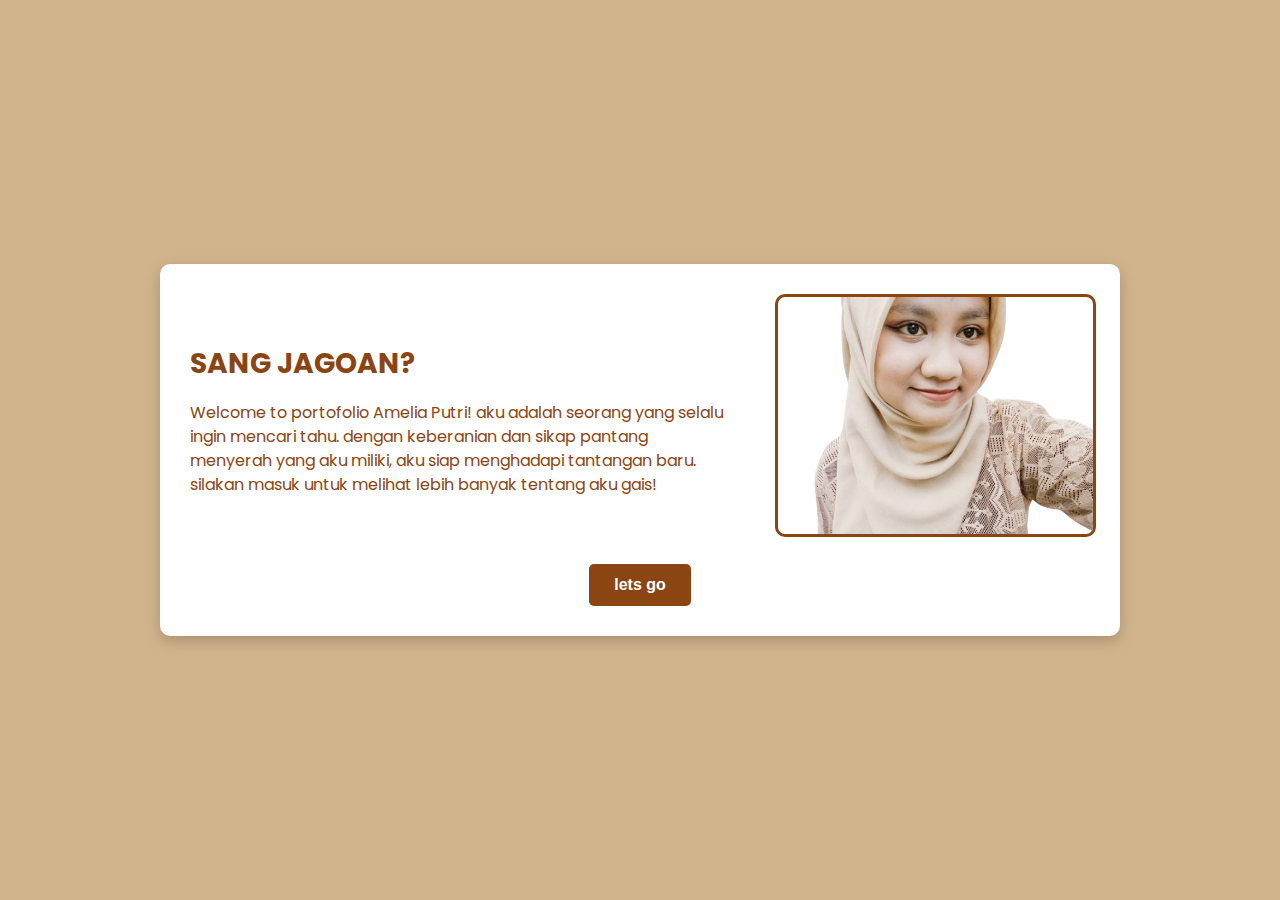
<file: index.html>
<!DOCTYPE html>
<html lang="id">
<head>
    <meta charset="UTF-8">
    <meta name="viewport" content="width=device-width, initial-scale=1.0">
    <title>Opening Portofolio</title>
    <link rel="stylesheet" href="css/op.css">
</head>
<body>
    <div class="container">
        <div class="content">
            <div class="text">
                <h1>SANG JAGOAN?</h1>
                <p>
                    Welcome to portofolio Amelia Putri! aku adalah seorang yang selalu ingin mencari tahu. 
                    dengan keberanian dan sikap pantang menyerah yang aku miliki, aku siap menghadapi tantangan baru. 
                    silakan masuk untuk melihat lebih banyak tentang aku gais!
                </p>
            </div>
            <div class="image">
                <img src="img/amel2-removebg-preview.png" alt="Foto Profil">
            </div>
        </div>
        <button class="btn" onclick="masukPortofolio()">lets go</button>
    </div>

    <script src="js/op.js"></script>
</body>
</html>
</file>
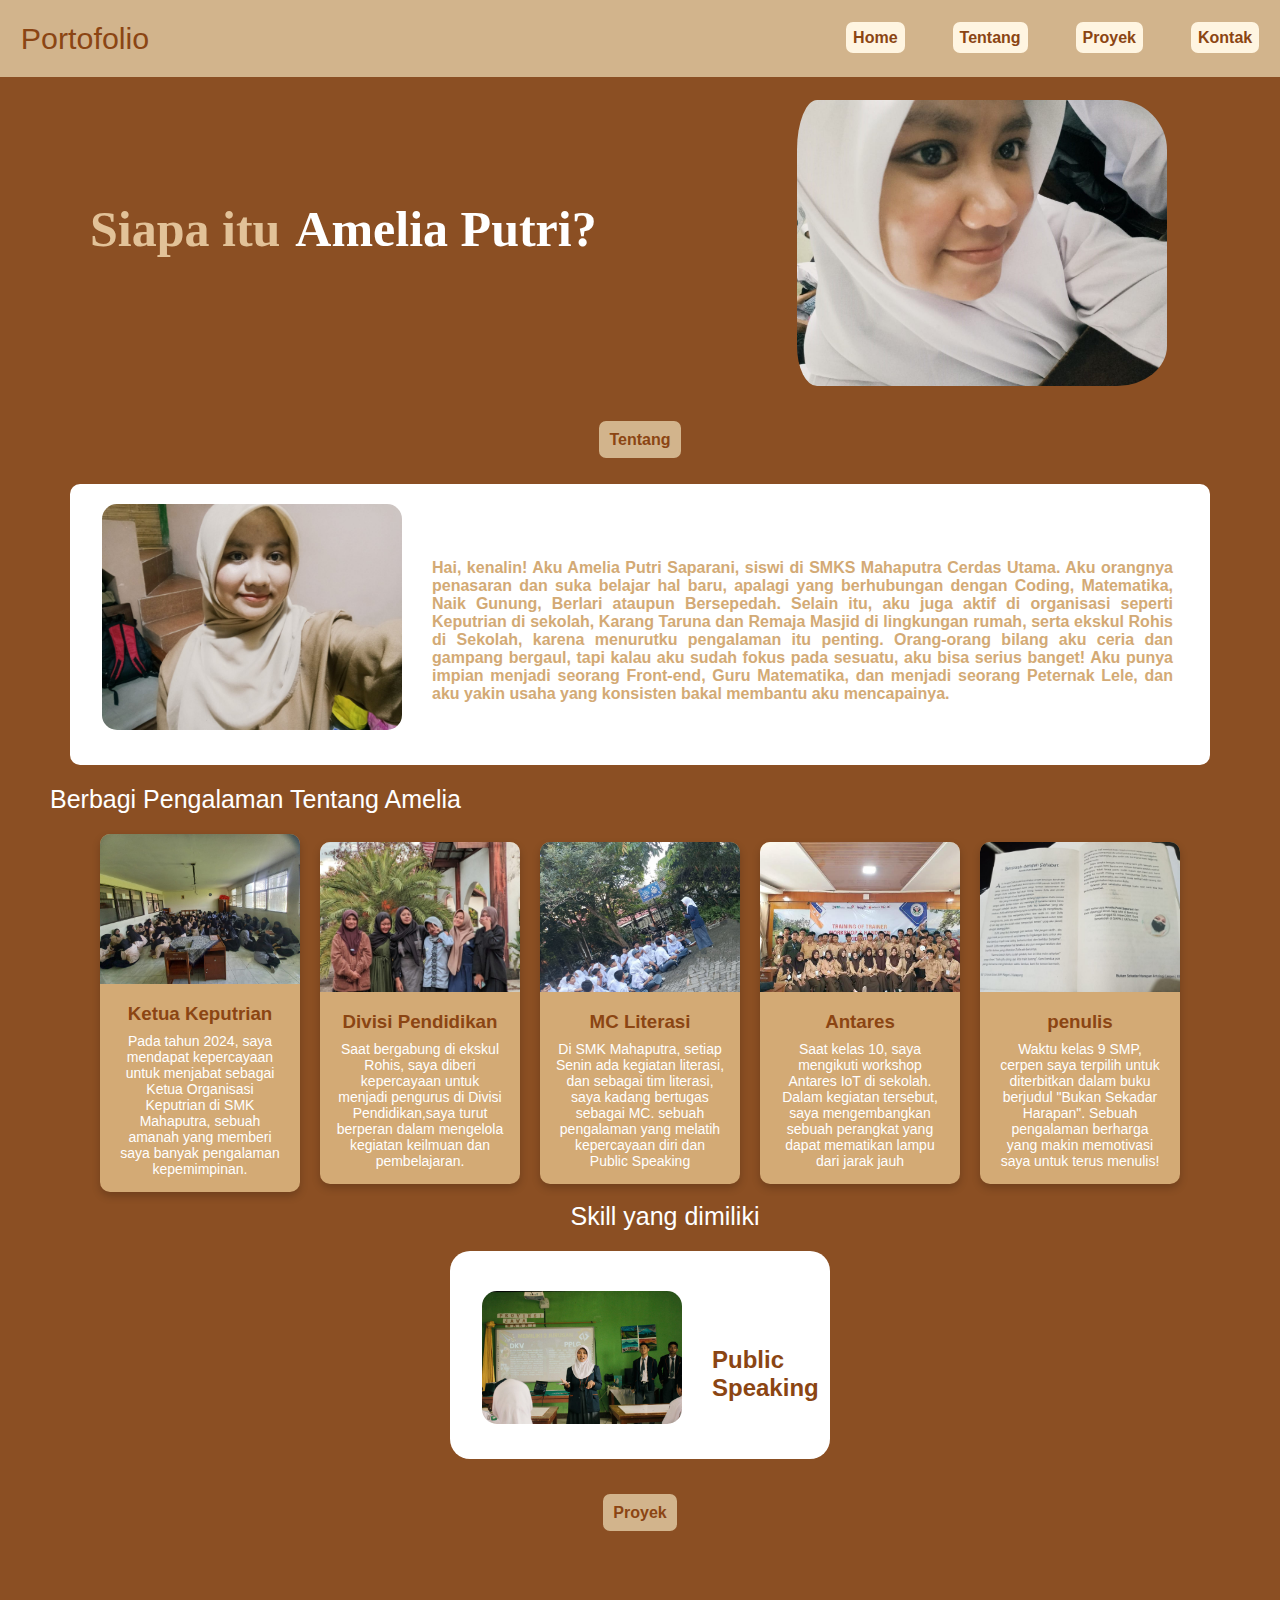
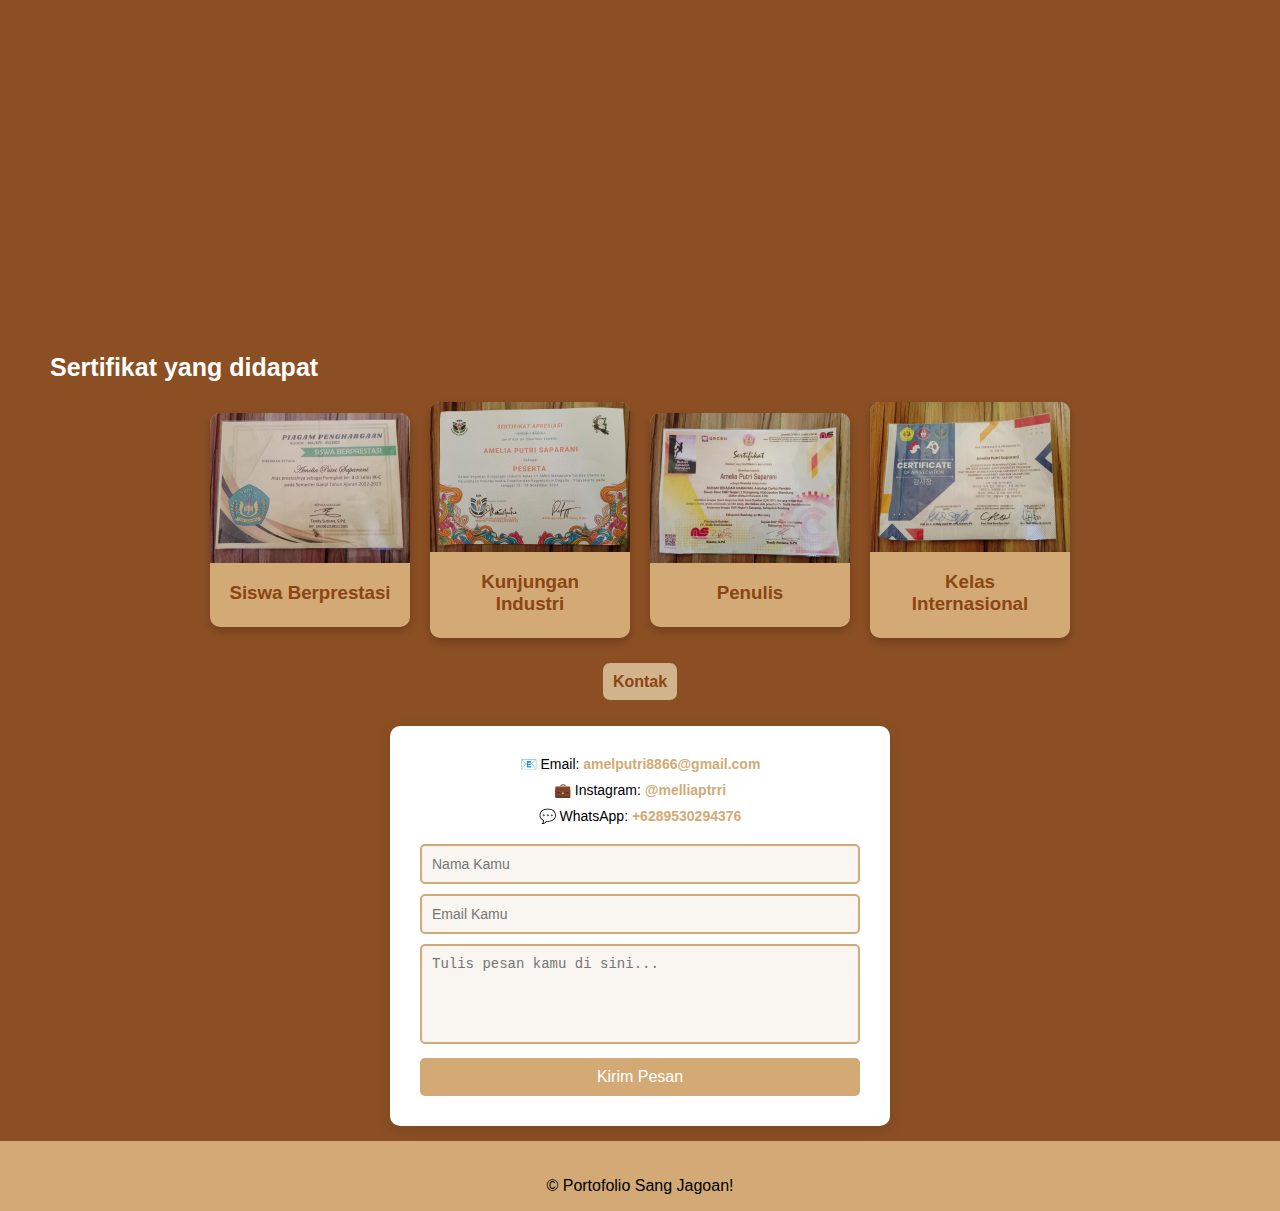
<file: portofolio.html>
<!DOCTYPE html>
<html lang="id">
<head>
    <meta charset="UTF-8">
    <meta name="viewport" content="width=device-width, initial-scale=1.0">
    <title>Responsive Navbar</title>
   <link rel="stylesheet" href="css/style.css">
</head>
<body>
    <header>
        <nav class="navbar">
            <div class="logo">Portofolio</div>
            <ul class="nav-links" id="nav-links">
                <li><a href="#home">Home</a></li>
                <li><a href="#about">Tentang</a></li>
                <li><a href="#projects">Proyek</a></li>
                <li><a href="#contact">Kontak</a></li>
            </ul>
            <div class="hamburger" onclick="toggleMenu()">☰</div>
        </nav>
    </header>
    <script>
        function toggleMenu() {
            const navLinks = document.getElementById('nav-links');
            navLinks.classList.toggle('active');
        }
    </script>
    <div id="home" class="aps1">
        <h2>Siapa itu</h2>
        <h1>Amelia Putri?</h1>
        <img src="img/putih.jpg" width="400px">
    </div>
    <div id="about" class="aps2">
        <a href="">Tentang</a>
    </div>
    <div class="fotmel1">
        <img src="img/cynk1.jpg" width="300px">
        <h4>Hai, kenalin! Aku Amelia Putri Saparani, siswi di SMKS Mahaputra Cerdas Utama. Aku orangnya penasaran dan suka belajar hal baru, apalagi yang berhubungan dengan Coding, Matematika, Naik Gunung, Berlari ataupun Bersepedah. Selain itu, aku juga aktif di organisasi seperti Keputrian di sekolah, Karang Taruna dan Remaja Masjid di lingkungan rumah, serta ekskul Rohis di Sekolah, karena menurutku pengalaman itu penting.
            Orang-orang bilang aku ceria dan gampang bergaul, tapi kalau aku sudah fokus pada sesuatu, aku bisa serius banget! Aku punya impian menjadi seorang Front-end, Guru Matematika, dan menjadi seorang Peternak Lele, dan aku yakin usaha yang konsisten bakal membantu aku mencapainya.
        </h4>
     </div>
    <div class="eksperience">
        <a href="">Berbagi Pengalaman Tentang Amelia</a>
    </div>
<div class="lia">
    <div class="card">
        <img src="img/ketuaput.jpg" alt="Gambar 1">
        <div class="card-content">
            <h3>Ketua Keputrian</h3>
            <p>Pada tahun 2024, saya mendapat kepercayaan untuk menjabat sebagai Ketua Organisasi Keputrian di SMK Mahaputra, sebuah amanah yang memberi saya banyak pengalaman kepemimpinan.</p>
        </div>
    </div>

    <div class="card">
        <img src="img/divisi pendidikan.jpg" alt="Gambar 2">
        <div class="card-content">
            <h3>Divisi Pendidikan</h3>
            <p>Saat bergabung di ekskul Rohis, saya diberi kepercayaan untuk menjadi pengurus di Divisi Pendidikan,saya turut berperan dalam mengelola kegiatan keilmuan dan pembelajaran.</p>
        </div>
    </div>

    <div class="card">
        <img src="img/mc literasi.jpg" alt="Gambar 3">
        <div class="card-content">
            <h3> MC Literasi</h3>
            <p>Di SMK Mahaputra, setiap Senin ada kegiatan literasi, dan sebagai tim literasi, saya kadang bertugas sebagai MC. sebuah pengalaman yang melatih kepercayaan diri dan Public Speaking</p>
        </div>
    </div>

    <div class="card">
        <img src="img/antares.jpg" alt="Gambar 4">
        <div class="card-content">
            <h3>Antares</h3>
            <p>Saat kelas 10, saya mengikuti workshop Antares IoT di sekolah. Dalam kegiatan tersebut, saya mengembangkan sebuah perangkat yang dapat mematikan lampu dari jarak jauh</p>
        </div>
    </div>
    <div class="card">
        <img src="img/penulis.jpg" alt="Gambar 4">
        <div class="card-content">
            <h3>penulis</h3>
            <p>Waktu kelas 9 SMP, cerpen saya terpilih untuk diterbitkan dalam buku berjudul "Bukan Sekadar Harapan". Sebuah pengalaman berharga yang makin memotivasi saya untuk terus menulis!</p>
        </div>
    </div>
</div>
    <div class="skil">
        <a href="">Skill yang dimiliki</a>
    </div>
    <div class="fotmel2">
        <img src="img/presen1.jpg" width="200px">
        <h2>Public Speaking</h2>
     </div>
        <div id="projects" class="aps3">
            <a href="">Proyek</a>
        </div>
        <div class="saparani">
            <div class="wrapper">
                <div class="row">
                    <div class="item"><img src="img/game.jpg" alt="Foto"><h3>Game Mathemagix</h3></div>
                    <div class="item"><img src="img/Screenshot (84).png" alt="Foto"><h3>Web Cek-Kodam</h3></div>
                    <div class="item"><img src="img/Screenshot (85).png" alt="Foto"><h3>Web Sekolah</h3></div>
                    <div class="item"><img src="img/iot.jpg" alt="Foto"><h3>Alat Kelembapan Tanah</h3></div>
                </div>
                <div class="row">
                    <div class="item"><img src="img/figfilm.jpg" alt="Foto"><h3>Desain Aplikasi Film</h3></div>
                    <div class="item"><img src="img/figpatu.jpg" alt="Foto"><h3>Desain Web Sepatu</h3></div>
                    <div class="item"><img src="img/figsekul.jpg" alt="Foto"><h3>Desain Web Sekolah</h3></div>
                </div>
            </div>
        </div> 
        <div class="fikat">
            <a href="">Sertifikat yang didapat</a>
        </div>
        <div class="rani">
            <div class="card">
                <img src="img/fikat rank.jpg" alt="Gambar 1">
                <div class="card-content">
                    <h3>Siswa Berprestasi</h3>
                </div>
            </div>
        
            <div class="card">
                <img src="img/fikat junjin.jpg" alt="Gambar 2">
                <div class="card-content">
                    <h3>Kunjungan Industri</h3>
                </div>
            </div>
        
            <div class="card">
                <img src="img/fikat penulis.jpg" alt="Gambar 3">
                <div class="card-content">
                    <h3>Penulis</h3>
                </div>
            </div>
        
            <div class="card">
                <img src="img/fikat korea.jpg" alt="Gambar 4">
                <div class="card-content">
                    <h3>Kelas Internasional</h3>
                </div>
            </div>
        </div>  
        <div id="contact" class="aps7">
            <a href="">Kontak</a>
        </div>
        <div class="contact">
            <ul class="contact-info">
                <li>📧 Email: <a href="mailto:namakamu@email.com">amelputri8866@gmail.com</a></li>
                <li>💼 Instagram: <a href="https://linkedin.com/in/namakamu">@melliaptrri</a></li>
                <li>💬 WhatsApp: <a href="https://wa.me/6281234567890">+6289530294376</a></li>
            </ul>
    
            <form class="contact-form">
                <input type="text" name="nama" placeholder="Nama Kamu" required>
                <input type="email" name="email" placeholder="Email Kamu" required>
                <textarea name="pesan" placeholder="Tulis pesan kamu di sini..." required></textarea>
                <button type="submit">Kirim Pesan</button>
            </form>
        </div> 
        <footer>
            <p> &copy; Portofolio Sang Jagoan!
            </p>
        </footer> 
    <script src="js/script.js"></script>   
<body>
</file>
<file: css/op.css>
@import url('https://fonts.googleapis.com/css2?family=Poppins:wght@300;500;700&display=swap');

body {
    font-family: 'Poppins', sans-serif;
    background-color: #D2B48C;
    color: #8B4513;
    margin: 0;
    padding: 0;
    display: flex;
    justify-content: center;
    align-items: center;
    height: 100vh;
}

.container {
    width: 80%;
    max-width: 900px;
    background: white;
    padding: 30px;
    border-radius: 10px;
    box-shadow: 0 5px 15px rgba(0, 0, 0, 0.2);
    text-align: center;
}

.content {
    display: flex;
    justify-content: space-between;
    align-items: center;
    text-align: left;
}

.text {
    width: 60%;
}

.text h1 {
    font-size: 28px;
    font-weight: 700;
    margin-bottom: 10px;
}

.text p {
    font-size: 16px;
    line-height: 1.5;
}

.image {
    width: 35%;
}

.image img {
    width: 100%;
    border-radius: 10px;
    border: 3px solid #8B4513;
}

.btn {
    margin-top: 20px;
    padding: 12px 25px;
    font-size: 16px;
    font-weight: bold;
    color: white;
    background: #8B4513;
    border: none;
    border-radius: 5px;
    cursor: pointer;
    transition: 0.3s;
}

.btn:hover {
    background: #5a2e0c;
}
</file>
<file: css/style.css>
* {
    margin: 0;
    padding: 0;
    box-sizing: border-box;
}

body {
    font-family: Arial, sans-serif;
    background-color: #8b4f23;
}

.navbar {
    display: flex;
    justify-content: space-between;
    align-items: center;
    padding: 1.3rem;
    background-color: #D2B48C;
    color: #8B4513;
    position: fixed;
    top: 0;
    width: 100%;
    left: 0;
    z-index: 1000;
}

.navbar .logo {
    font-size: 1.9rem;
}

.nav-links {
    list-style: none;
    display: flex;
}

.nav-links li {
    margin-left: 3rem;
}

.nav-links a {
    text-decoration: none;
    color: #8B4513;
    font-weight: bold;
}
.nav-links a {
    background-color: #FFF5E1;
    border-radius: 7px;
    padding: 7px 7px;
}
.hamburger {
    display: none;
    font-size: 1.5rem;
    cursor: pointer;
}

@media (max-width: 768px) {
    .nav-links {
        display: none;
        flex-direction: column;
        position: absolute;
        top: 60px;
        right: 0;
        background-color: brown;
        width: 100%;
        text-align: center;
    }

    .nav-links.active {
        display: flex;
    }

    .hamburger {
        display: block;
    }

    .nav-links li {
        margin: 1rem 0;
    }
}
.aps1{
    display: flex;
}
.aps1 h2{
    color: #e2c298;
    font-size: 50px;
    font-family: a;
    font-weight: 600;
    padding-top: 200px;
    padding-left: 90px;
}
.aps1 h1{
    color: white;
    font-size: 50px;
    font-family: a;
    font-weight: 600;
    padding-top: 200px;
    padding-left: 15px;
}
.aps1 h5{
    color: #D2B48C;
    font-size: 10px;
    font-family: a;
    font-weight: 200;
}
.aps1 img{
    padding-left: 30px;
    align-items: right;
    margin-top: 100px;
    margin-left: 170px;
    border-radius: 50px;
    padding-bottom: 10px;
}
@media screen and (max-width: 768px) {
    .aps1 {
        flex-direction: column;
        align-items: center;
        text-align: center;
    }

    .aps1 h2, .aps1 h1 {
        font-size: 30px; /* Ukuran teks lebih kecil agar pas di HP */
        padding-top: 50px;
        padding-left: 0;
    }

    .aps1 h5 {
        font-size: 12px; 
        text-align: center;
    }

    .aps1 img {
        width: 60%; /* Supaya gambar lebih proporsional */
        margin-left: 0;
        margin-top: 50px;
        padding-left: 0;
    }
}

@media screen and (max-width: 480px) {
    .aps1 h2, .aps1 h1 {
        font-size: 24px; /* Lebih kecil untuk layar lebih kecil */
    }

    .aps1 img {
        width: 80%;
    }
}

.card-content1 {
    opacity: 0;
    transform: translateY(30px);
    transition: opacity 0.6s ease-out, transform 0.6s ease-out;
}

.card.show .card-content1 {
    opacity: 1;
    transform: translateY(0);
}
.aps2{
    padding-top: 35px;
    text-align: center;
    padding-bottom: 35px;
}
.aps2 a{
    text-decoration: none;
    color: #8B4513;
    font-weight: 600;
    background-color: #D2B48C;
    padding: 10px 10px;
    border-radius: 7px;
}
.fotmel1 img{
    align-items: left;
    border-radius: 15px;
    margin-top: 15px;
    margin-left: 25px;
}
.fotmel1{
    display: flex;
}
.fotmel1 h4{
    margin-top: 70px;
    margin-left: 30px;
    margin-right: 30px;
    color: #d3aa75;
    text-align: justify;
}
.fotmel1{
    background-color: white;
    padding: 10px 7px;
    border-radius: 10px;
    padding-top: 5px;
    margin-bottom: 10px;
    margin-left: 70px;
    margin-right: 70px;
    padding-bottom: 35px;
}
@media screen and (max-width: 768px) {
    .fotmel1 {
        flex-direction: column;
        align-items: center;
        text-align: center;
        margin-left: 20px;
        margin-right: 20px;
        padding: 15px;
    }

    .fotmel1 img {
        width: 80%; /* Gambar lebih kecil agar pas di layar HP */
        margin-left: 0;
        margin-right: 0;
    }

    .fotmel1 h4 {
        margin-top: 20px;
        margin-left: 10px;
        margin-right: 10px;
        text-align: center;
        font-size: 14px; /* Ukuran font lebih kecil agar lebih mudah dibaca */
    }
}

@media screen and (max-width: 480px) {
    .fotmel1 img {
        width: 90%;
    }

    .fotmel1 h4 {
        font-size: 12px; /* Ukuran font lebih kecil di layar lebih kecil */
    }
}

.eksperience a{
    font-family: 'Trebuchet MS', 'Lucida Sans Unicode', 'Lucida Grande', 'Lucida Sans', Arial, sans-serif;
   margin-left: 50px;
   text-decoration: none;
   color: white;
   font-weight: 500;
   font-size: 25px;
   padding-top: 35px;
}
.eksperience{
    margin-top: 20px;
}
.lia {
    padding-top: 20px;
    display: flex;
    justify-content: center; 
    align-items: center;
    gap: 20px;
    max-width: 1400px; 
    flex-wrap: wrap; 
}

.card {
    background: #d3aa75;
    border-radius: 10px;
    box-shadow: 0px 4px 8px rgba(0, 0, 0, 0.2);
    overflow: hidden;
    width: 200px;
    text-align: center;
    transition: transform 0.3s ease-in-out;
}

.card:hover {
    transform: scale(1.05);
}

.card img {
    width: 100%;
    height: 150px;
    object-fit: cover;
}

.card-content {
    padding: 15px;
}

.card-content h3 {
    margin-bottom: 8px;
    color: #8B4513;
}

.card-content p {
    font-size: 14px;
    color: white;
    font-weight: 300;
}
.skil a{
   font-family: 'Trebuchet MS', 'Lucida Sans Unicode', 'Lucida Grande', 'Lucida Sans', Arial, sans-serif;
   margin-left: 50px;
   text-decoration: none;
   color: white;
   font-weight: 500;
   font-size: 25px;
   padding-top: 35px;
}
.skil{
    text-align: center;
    margin-top: 10px;
}
.aps3{
    padding-top: 35px;
    text-align: center;
    padding-bottom: 35px;
}
.aps3 a{
    text-decoration: none;
    color: #8B4513;
    font-weight: 600;
    background-color: #D2B48C;
    padding: 10px 10px;
    border-radius: 7px;
}
.fotmel2 img{
    align-items: left;
    border-radius: 15px;
    margin-top: 15px;
    margin-left: 25px;
}
.fotmel2{
    display: flex;
}
.fotmel2 h2{
    margin-top: 70px;
    margin-left: 30px;
    margin-right: 30px;
    color: #8B4513;
    text-align: justify;
}
.fotmel2{
    background-color: white;
    padding: 7px 7px;
    border-radius: 20px;
    padding-top: 25px;
    margin-bottom: 10px;
    margin-left: 450px;
    margin-right: 450px;
    padding-bottom: 35px;
    margin-top: 20px;
}
@media screen and (max-width: 768px) {
    .fotmel2 {
        flex-direction: column;
        align-items: center;
        text-align: center;
        margin-left: 20px;
        margin-right: 20px;
        padding: 15px;
    }

    .fotmel2 img {
        width: 70%; /* Supaya gambar tidak terlalu besar */
        margin-left: 0;
        margin-right: 0;
    }

    .fotmel2 h2 {
        margin-top: 15px;
        font-size: 16px; /* Font lebih kecil agar lebih pas di HP */
        text-align: center;
    }
}

@media screen and (max-width: 480px) {
    .fotmel2 img {
        width: 80%;
    }

    .fotmel2 h2 {
        font-size: 14px;
    }
}

.saparani{
    text-align: center;
    margin-top: 10px;
}

.wrapper {
    display: flex;
    flex-direction: column;
    align-items: center;
    gap: 10px;
}

.row {
    display: flex;
    gap: 15px;
    justify-content: center;
}

.item {
    display: flex;
    flex-direction: column;
    align-items: center;
    justify-content: center;
    opacity: 0;
    transform: translateY(30px);
    transition: all 0.7s ease;
}

.item img {
    width: 100%;
    height: 150px;
    border-radius: 5px;
    object-fit: cover;
    border: 5px solid white;
}

.item h3 {
    margin-top: 10px;
    color: #d3aa75;
    font-size: 16px;
}

.item.show {
    opacity: 1;
    transform: translateY(0);
}
.fikat a{
   font-family: 'Trebuchet MS', 'Lucida Sans Unicode', 'Lucida Grande', 'Lucida Sans', Arial, sans-serif;
   margin-left: 50px;
   text-decoration: none;
   color: white;
   font-weight: bold;
   font-size: 25px;
   padding-top: 35px;
}
.fikat{
    margin-top: 20px;
}
.rani {
    padding-top: 20px;
    display: flex;
    justify-content: center;
    align-items: center;
    gap: 20px;
    max-width: 1400px; 
    flex-wrap: wrap; 
}

.card {
    background: #d3aa75;
    border-radius: 10px;
    box-shadow: 0px 4px 8px rgba(0, 0, 0, 0.2);
    overflow: hidden;
    width: 200px;
    text-align: center;
    transition: transform 0.3s ease-in-out;
}

.card:hover {
    transform: scale(1.05);
}

.card img {
    width: 100%;
    height: 150px;
    object-fit: cover;
}

.card-content {
    padding: 15px;
}

.card-content h3 {
    margin-bottom: 8px;
    color: #8B4513;
}

.aps7{
    padding-top: 35px;
    text-align: center;
    padding-bottom: 35px;
}
.aps7 a{
    text-decoration: none;
    color: #8B4513;
    font-weight: 600;
    background-color: #D2B48C;
    padding: 10px 10px;
    border-radius: 7px;
}
.contact {
    background: white;
    padding: 30px;
    border-radius: 10px;
    box-shadow: 0 5px 15px rgba(0, 0, 0, 0.1);
    width: 90%;
    max-width: 500px;
    text-align: center;
    margin: 0 auto; /* Posisi elemen di tengah */
}


.contact-info {
    list-style: none;
    padding: 0;
    margin-bottom: 20px;
}

.contact-info li {
    margin-bottom: 10px;
    font-size: 14px;
}

.contact-info a {
    text-decoration: none;
    color: #d3aa75;
    font-weight: bold;
    transition: 0.3s;
}

.contact-info a:hover {
    color: #b2895d;
}

.contact-form input,
.contact-form textarea {
    width: 100%;
    padding: 10px;
    margin-bottom: 10px;
    border: 2px solid #d3aa75;
    border-radius: 5px;
    font-size: 14px;
    background: #f9f5f0;
    outline: none;
}

.contact-form textarea {
    height: 100px;
    resize: none;
}

.contact-form button {
    width: 100%;
    padding: 10px;
    border: none;
    background: #d3aa75;
    color: white;
    font-size: 16px;
    border-radius: 5px;
    cursor: pointer;
    transition: 0.3s;
}

.contact-form button:hover {
    background: #b2895d;
}

@media (max-width: 768px) {
    .contact {
        width: 90%;
        margin: 20px auto;
        padding: 20px;
    }
}
footer{
    background-color: #d3aa75;
    padding: 1.3rem;
    text-align: center;
    margin-top: 15px;
    height: 70px;;
    top: 0;
    width: 100%;
    left: 0;
    z-index: 1000;
}
footer p{
    text-align:center ;
    margin-top: 15px;
}
</file>
